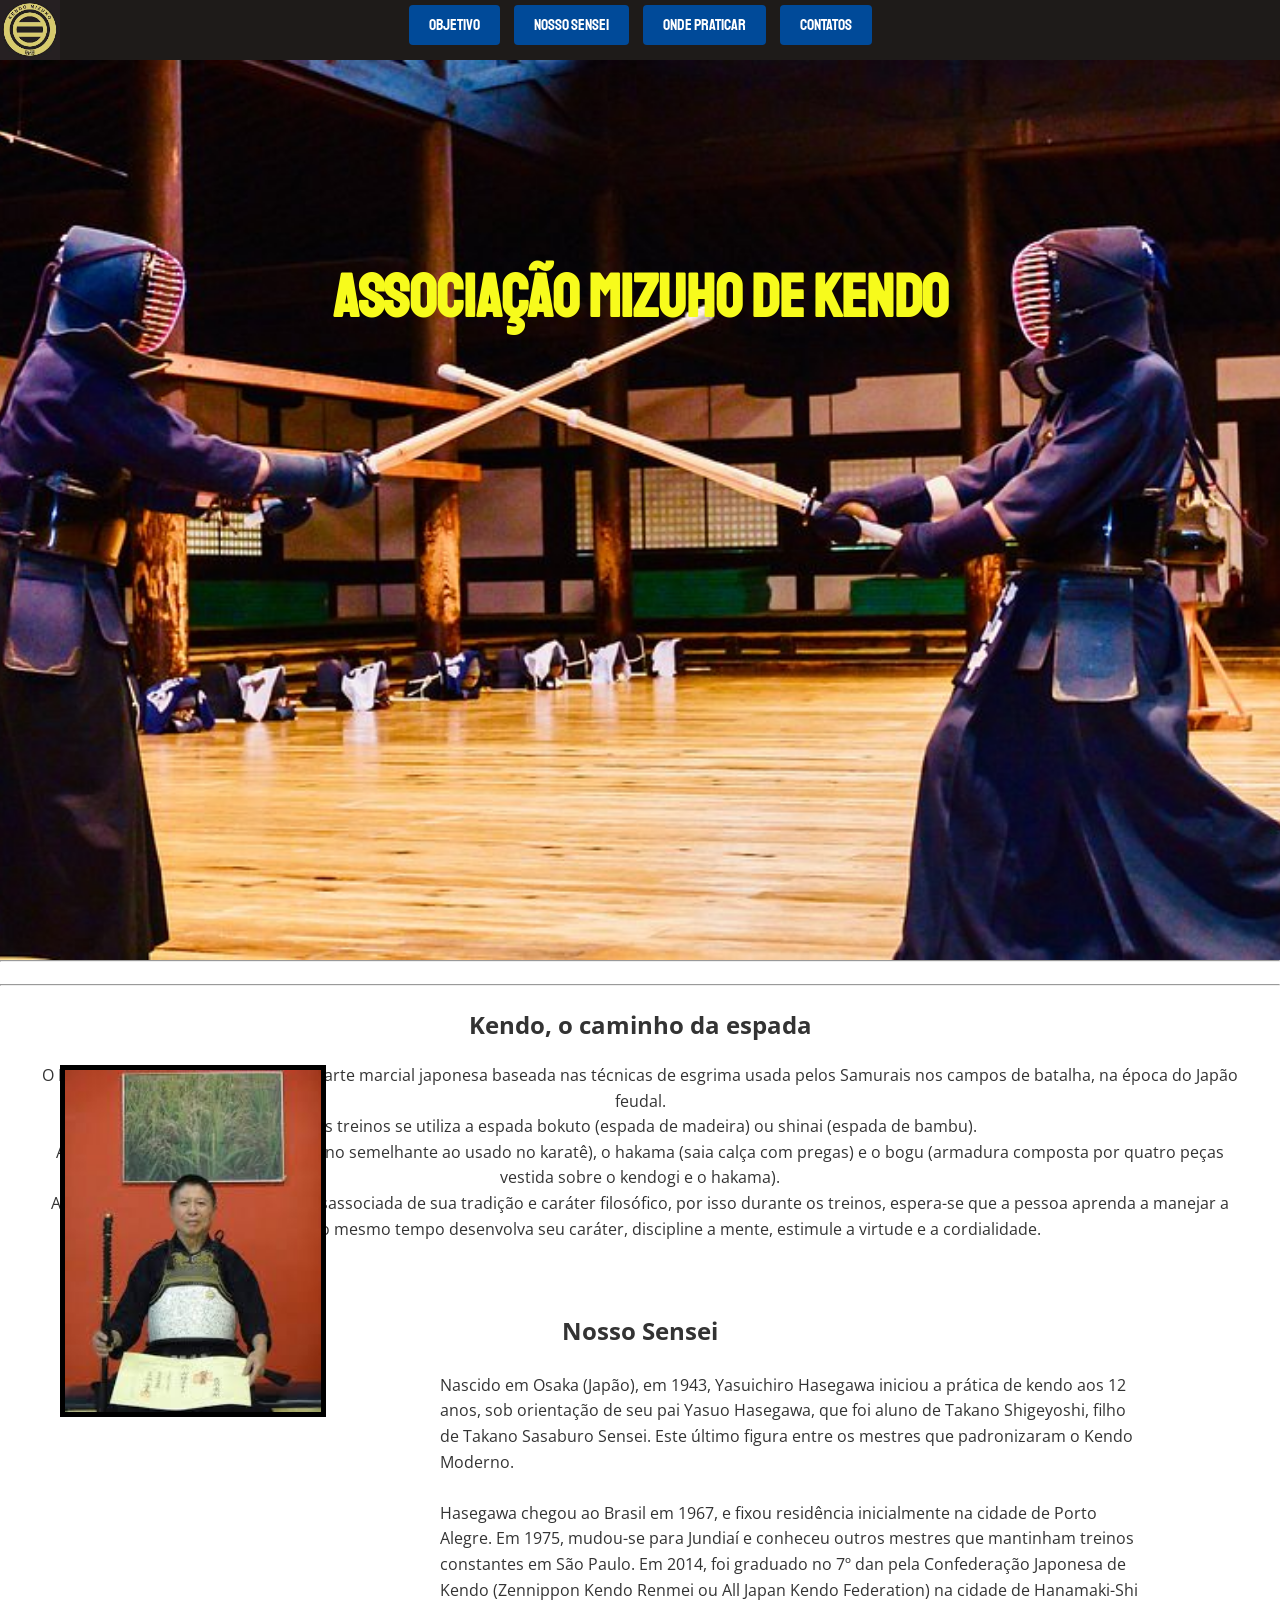
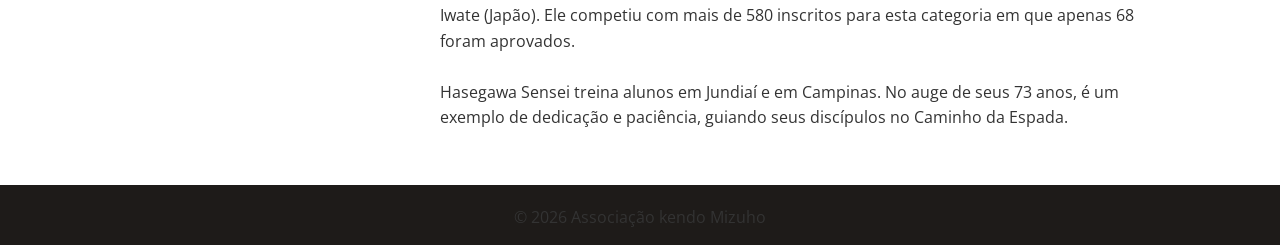
<file: index.html>
<!DOCTYPE html>
<html lang="pt-br">
<head>
    <meta charset="UTF-8">
    <meta name="viewport" content="width=device-width, initial-scale=1.0">
    <title>Associação Mizuho de Kendo</title>
    <link rel="icon" type="image/png" href="mizuho logo.jpg">
    <link rel="stylesheet" href="style.css">
    <link rel="preconnect" href="https://fonts.googleapis.com">
    <link rel="preconnect" href="https://fonts.gstatic.com" crossorigin>
    <link href="https://fonts.googleapis.com/css2?family=Staatliches&display=swap" rel="stylesheet"><link rel="preconnect" href="https://fonts.googleapis.com">
    <link rel="preconnect" href="https://fonts.gstatic.com" crossorigin>
    <link href="https://fonts.googleapis.com/css2?family=Open+Sans:ital,wght@0,300..800;1,300..800&display=swap" rel="stylesheet">
    <link rel="preconnect" href="https://fonts.googleapis.com">
    <link rel="preconnect" href="https://fonts.gstatic.com" crossorigin>
    <link href="https://fonts.googleapis.com/css2?family=Open+Sans:ital,wght@0,300..800;1,300..800&display=swap" rel="stylesheet">

</head>
<body> 

    <div class="navbar">
        <div class="logo">
            <img src="mizuho logo.jpg" class="logo">
        </div>
        <nav class="botoes">
            <center>
            <a href="#objetivo">Objetivo</a>
            <a href="#Nosso Sensei">Nosso Sensei</a>
            <a href="onde.html">Onde Praticar</a>
            <a href="onde.html#numero">Contatos</a>
            
            </center>
        </nav>

    </div>


    <div class="fundo">
        <h1 style="padding-top: 200px">Associação Mizuho de Kendo</h1>
    </div>

    <section id="objetivo">
        <center>
            <hr>
            <br>
            <hr>
            <br>
        <h2>Kendo, o caminho da espada</h2>
            <br>
            <p>
                O Kendo (caminho da espada) é uma arte marcial japonesa baseada nas técnicas de esgrima usada pelos Samurais nos campos de batalha, na época do Japão feudal.<br>
                Nos treinos se utiliza a espada bokuto (espada de madeira) ou shinai (espada de bambu).<br>
                As vestimentas são o kendogi (kimono semelhante ao usado no karatê), o hakama (saia calça com pregas) e o bogu (armadura composta por quatro peças vestida sobre o kendogi e o hakama).
            </p>
            
            <p>
                A prática do kendo não pode ser desassociada de sua tradição e caráter filosófico, por isso durante os treinos, espera-se que a pessoa aprenda a manejar a espada e ao mesmo tempo desenvolva seu caráter, discipline a mente, estimule a virtude e a cordialidade.
            </p>
    
        </center>
    </section>
<br>
<br>
<br>
<br>


    <center>
    <h2>Nosso Sensei</h2>
    </center>
    <section id="Nosso Sensei">
        <div class="mestre">
            <img src="Sensei.jpg" class="fotomestre">
            <br>
            <p>
                Nascido em Osaka (Japão), em 1943, Yasuichiro Hasegawa iniciou a prática de kendo aos 12 anos, sob orientação de seu pai Yasuo Hasegawa, que foi aluno de Takano Shigeyoshi, filho de Takano Sasaburo Sensei. Este último figura entre os mestres que padronizaram o Kendo Moderno.
                <br><br>
                Hasegawa chegou ao Brasil em 1967, e fixou residência inicialmente na cidade de Porto Alegre. Em 1975, mudou-se para Jundiaí e conheceu outros mestres que mantinham treinos constantes em São Paulo. Em 2014, foi graduado no 7º dan pela Confederação Japonesa de Kendo (Zennippon Kendo Renmei ou All Japan Kendo Federation) na cidade de Hanamaki-Shi Iwate (Japão). Ele competiu com mais de 580 inscritos para esta categoria em que apenas 68 foram aprovados.
                <br><br>
                Hasegawa Sensei treina alunos em Jundiaí e em Campinas. No auge de seus 73 anos, é um exemplo de dedicação e paciência, guiando seus discípulos no Caminho da Espada.
            </p>
        </div>
    </section>
</body>
<br>
<br>
<br>
<footer>
    <p>&copy; 2026 Associação kendo Mizuho</p>
</footer>
  
</html>
</file>
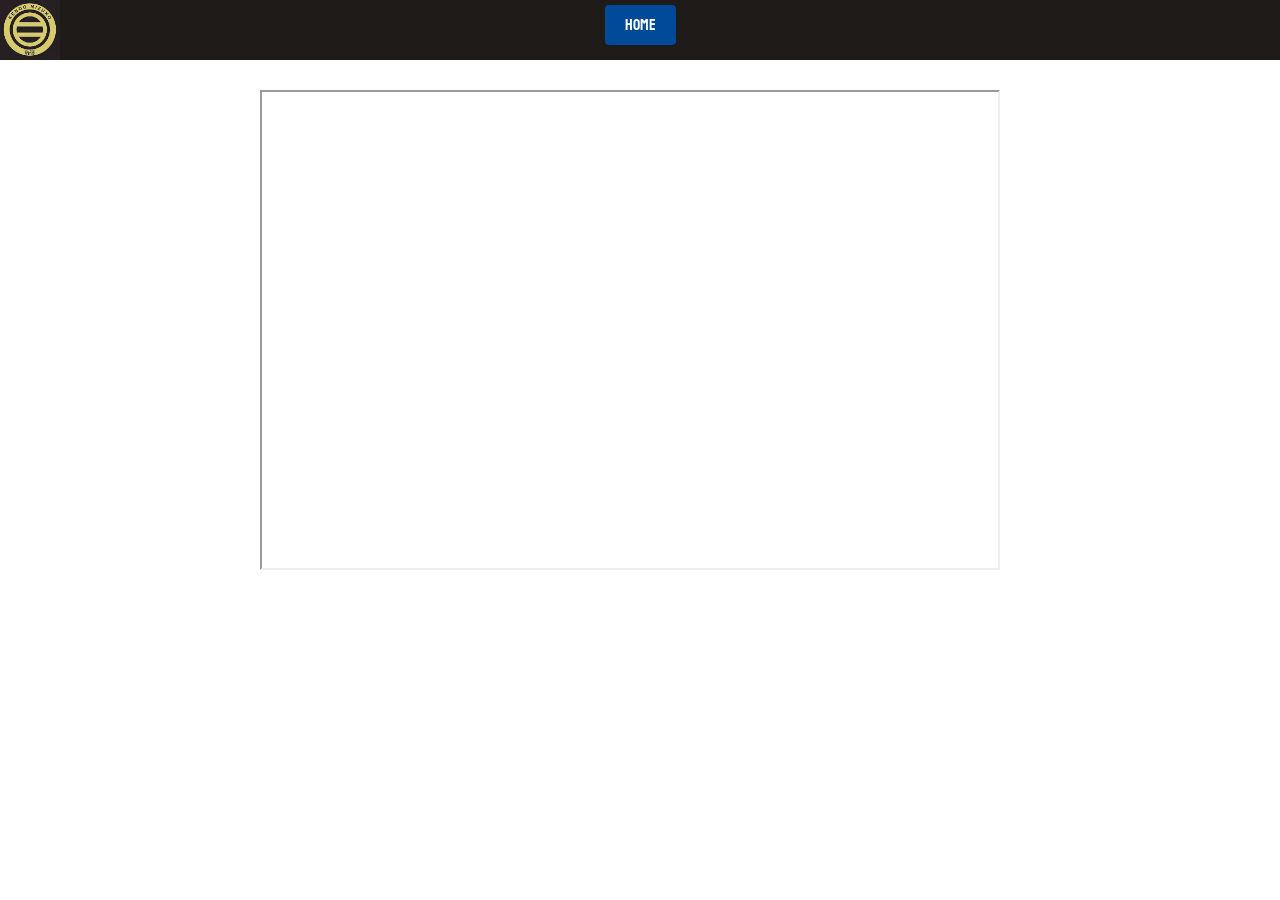
<file: onde.html>
<!DOCTYPE html>
<html lang="pt-br">
<head>
    <meta charset="UTF-8">
    <meta name="viewport" content="width=device-width, initial-scale=1.0">
    <title>Associação Mizuho de Kendo</title>
    <link rel="icon" type="image/png" href="mizuho logo.jpg">
    <link rel="stylesheet" href="onde.css">
    <link rel="preconnect" href="https://fonts.googleapis.com">
    <link rel="preconnect" href="https://fonts.gstatic.com" crossorigin>
    <link href="https://fonts.googleapis.com/css2?family=Staatliches&display=swap" rel="stylesheet"><link rel="preconnect" href="https://fonts.googleapis.com">
    <link rel="preconnect" href="https://fonts.gstatic.com" crossorigin>
    <link href="https://fonts.googleapis.com/css2?family=Open+Sans:ital,wght@0,300..800;1,300..800&display=swap" rel="stylesheet">
    <link rel="preconnect" href="https://fonts.googleapis.com">
    <link rel="preconnect" href="https://fonts.gstatic.com" crossorigin>
    <link href="https://fonts.googleapis.com/css2?family=Open+Sans:ital,wght@0,300..800;1,300..800&display=swap" rel="stylesheet">

</head>
<body> 

    <div class="navbar">
        <div class="logo">
            <img src="mizuho logo.jpg" class="logo">
        </div>
        <nav class="botoes">
            <center>
            <a href="index.html">Home</a>
            
            </center>
        </nav>
        <center>
        <div class="mapa">
            <iframe src="https://www.google.com/maps/d/u/0/embed?mid=1ptzYWuU-8Od7B_whKkCfXLYwKrLSrs8&ehbc=2E312F" 
            width="740" 
            height="480"></iframe>

        </iframe>
        </div>

        <section id="numero">
            <div class="contato">
                <p></p>
            </div>
        </section>
        </center>
</file>
<file: style.css>
* {/*gruda a barra nos cantos*/
    margin: 0;
    padding: 0;
    box-sizing: border-box;
}

html {
    scroll-behavior: smooth;/*rologaem bonitinha*/
}

.body{
    width: 100%;

}



.navbar{ 
    background-color: #1e1b19; /*cria a barra no inicio*/
    height: 60px;
    width: 100%;


}


.fundo{
    background-image: url(fundoimag.jpg);
    height: 100vh;
    background-position: center;
    background-repeat: no-repeat;
    background-size: cover;
    text-align: center;
    color: #f7fb1c;
    font-size: 30px;
    font-family: "Staatliches", sans-serif;
    font-weight: 400;
    font-style: normal;

}

.logo {
    position: absolute;
    top: 100;    /* Alinha no topo */
    left: 1;  /* Alinha na direita */
    width: 60px;/* Define uma largura fixa  */
    height: 60px;/* Define uma altura fixa  */
}


.botoes a {   /* Ele vai usar especificamente a tag <a> */
    /* Transforma o link em um bloco para aceitar padding e margens */
    display: inline-block; 
    /* Estilo visual */
    background-color: #004a99; /* Cor do botao */
    color: white;
    padding: 10px 20px;
    margin: 5px;
    text-decoration: none; /* Remove o sublinhado padrão do link */
    border-radius: 4px;
    font-family: "Staatliches", sans-serif;

    
}

#objetivo {
    font-family: "Open Sans", sans-serif; /* Define a fonte */
    color: #333; /* Cor do texto (um cinza escuro fica profissional) */
}

p {
    margin-left: 40px;  /* Afasta da esquerda */
    margin-right: 40px; /* Afasta da direita */
    line-height: 1.6;   /* Dica extra: melhora a leitura aumentando o espaço entre linhas */
    font-family: "Open Sans", sans-serif; /* Define a fonte */
    color: #333; /* Cor do texto (um cinza escuro fica profissional) */
}

.mestre{
    margin-left: 400px;  /* Afasta da esquerda */
    margin-right: 100px; /* Afasta da direita */
    line-height: 1.6;   /* aumentando o espaço entre linhas */


}

.fotomestre{
    position: absolute;
    top: 1065px;   /* Distância do topo */
    left: 60px;  /* Distância da esquerda */
    width: 266px;  /* Define a largura */
    height: auto;  /* Mantém a proporção correta para nao amassar */
    border: 5px solid black;
}

h2{
    font-family: "Open Sans", sans-serif; /* Define a fonte */
    color: #333; /* Cor do texto */
}

footer {
    background-color: #1e1b19; /*cria a barra no inicio*/
    height: 60px;
    width: 100%;
    text-align: center;
    padding: 20px;
}
</file>
<file: onde.css>
* {/*gruda a barra nos cantos*/
    margin: 0;
    padding: 0;
    box-sizing: border-box;
}

.body{
    width: 100%;
    

}

.navbar{ 
    background-color: #1e1b19; /*cria a barra no inicio*/
    height: 60px;
    width: 100%;


}

.logo {
    position: absolute;
    top: 100;    /* Alinha no topo */
    left: 1;  /* Alinha na direita */
    width: 60px;/* Define uma largura fixa  */
    height: 60px;/* Define uma altura fixa  */
}


.botoes a {   /* Ele vai usar especificamente a tag <a> */
    /* Transforma o link em um bloco para aceitar padding e margens */
    display: inline-block; 
    /* Estilo visual */
    background-color: #004a99; /* Cor do botao */
    color: white;
    padding: 10px 20px;
    margin: 5px;
    text-decoration: none; /* Remove o sublinhado padrão do link */
    border-radius: 4px;
    font-family: "Staatliches", sans-serif;

    
}

.mapa{
    position: absolute;
    top: 90px;
    left: 260px;

}

.contato{
    position: absolute;
    top: 700px;
    left: 260px;
    line-height: 1.6;   /* Dica extra: melhora a leitura aumentando o espaço entre linhas */
    font-family: "Open Sans", sans-serif; /* Define a fonte */
    color: #333; /* Cor do texto (um cinza escuro fica profissional) */
}
</file>
